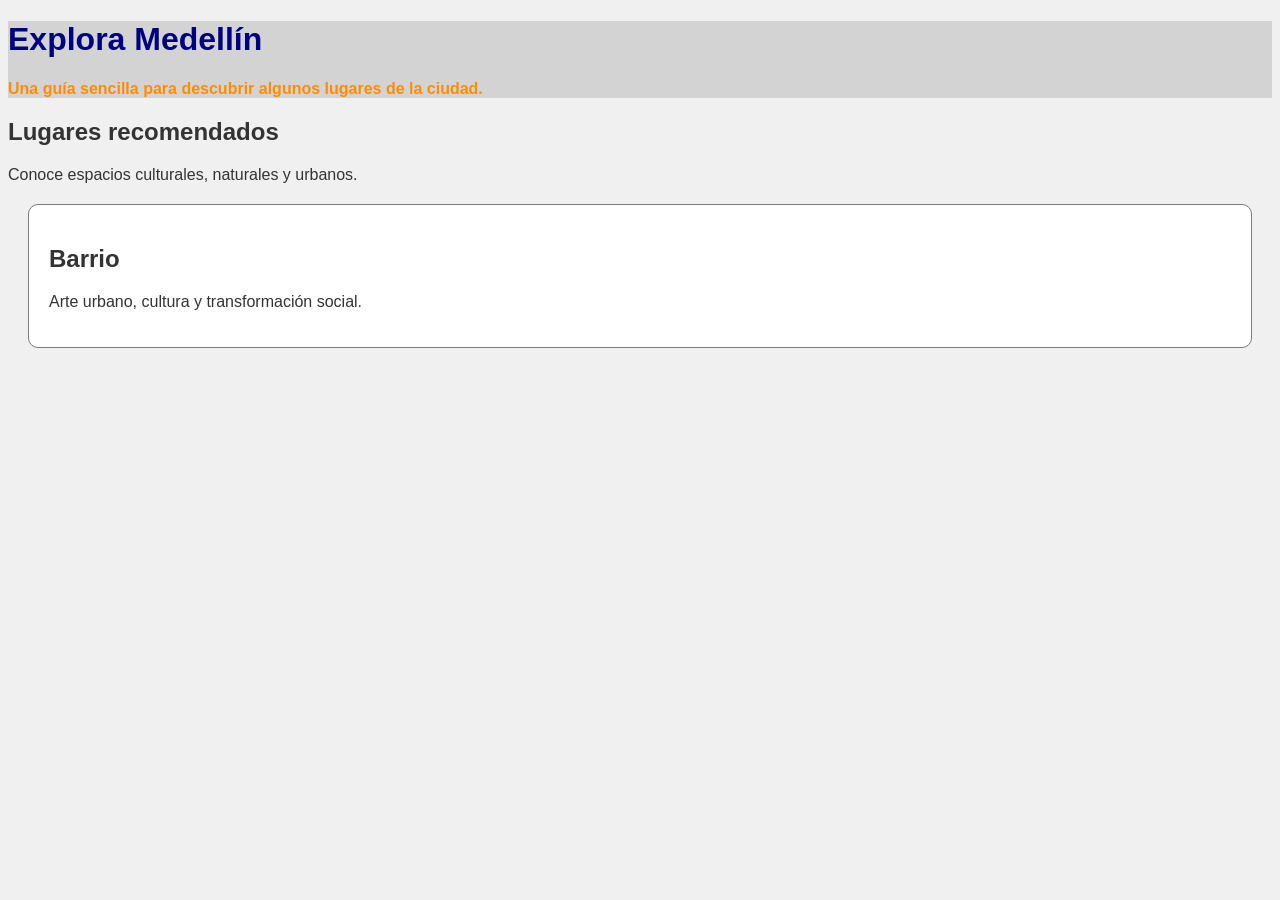
<file: Clase04/index.html>
<!DOCTYPE html>
<html lang="es">

<head>
    <meta charset="UTF-8">
    <meta name="viewport" content="width=device-width, initial-scale=1.0">
    <title>Explora Medellín</title>
    <link rel="stylesheet" href="estilos.css">
</head>

<body>
    <header id="encabezado-principal">
        <h1>Explora Medellín</h1>
        <p class="destacado">Una guía sencilla para descubrir algunos lugares de la ciudad.</p>
    </header>

    <main>
        <section>
            <h2>Lugares recomendados</h2>
            <p>Conoce espacios culturales, naturales y urbanos.</p>
        </section>
        <section class="tarjeta">
            <h2>Barrio</h2>
            <p>Arte urbano, cultura y transformación social.</p>
        </section>
    </main>
</body>

</html>
</file>
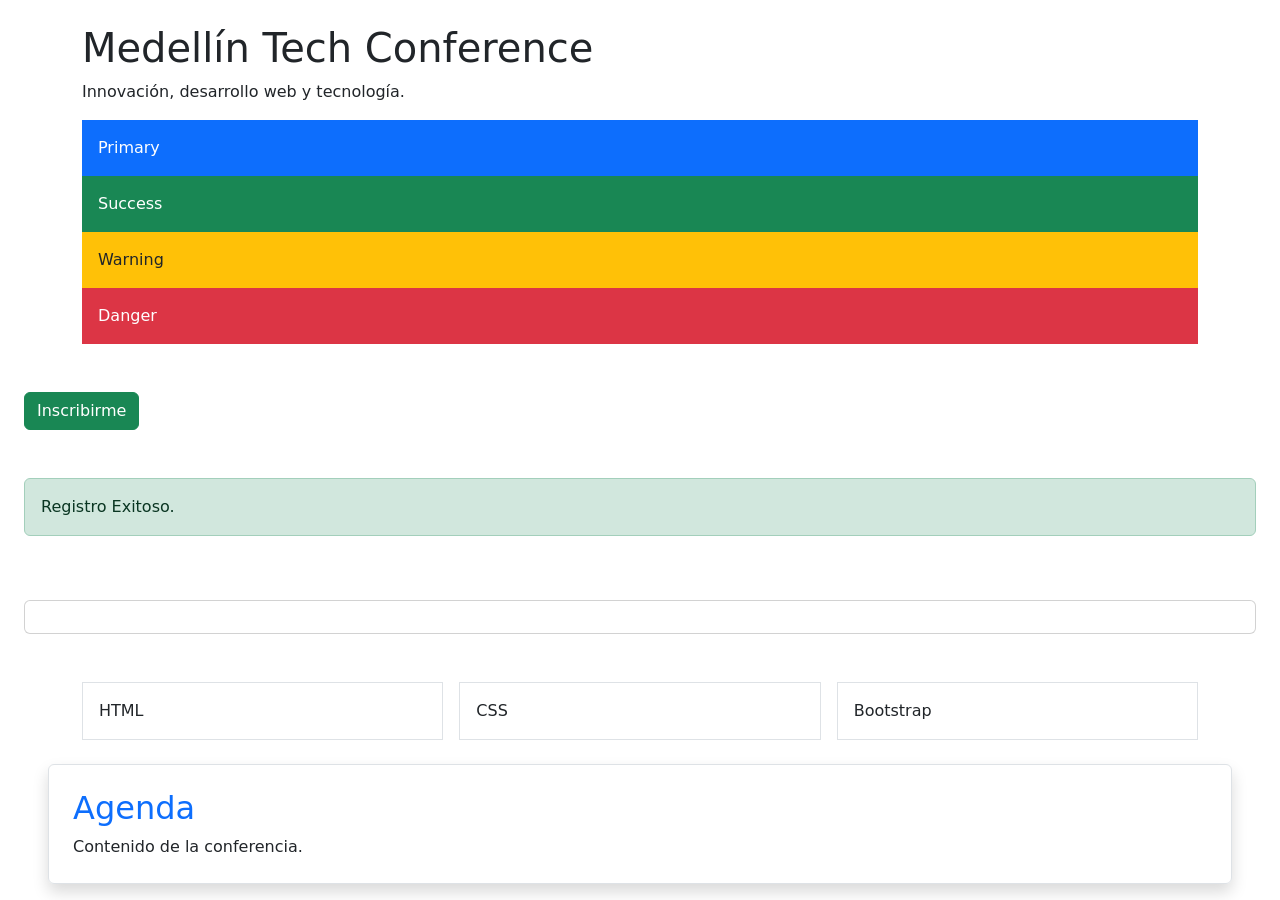
<file: Clase06/index.html>
<!DOCTYPE html>
<html lang="es">

<head>
    <meta charset="UTF-8">
    <meta name="viewport" content="width=device-width, initial-scale=1.0">
    <title>Medellín Tech Conference</title>
    <link href="https://cdn.jsdelivr.net/npm/bootstrap@5.3.8/dist/css/bootstrap.min.css" rel="stylesheet"
        integrity="sha384-sRIl4kxILFvY47J16cr9ZwB07vP4J8+LH7qKQnuqkuIAvNWLzeN8tE5YBujZqJLB" crossorigin="anonymous">
</head>

<body>
    <div class="container py-4">
        <h1>Medellín Tech Conference</h1>
        <p>Innovación, desarrollo web y tecnología.</p>
        <div class="bg-primary text-white p-3">Primary</div>
        <div class="bg-success text-white p-3">Success</div>
        <div class="bg-warning text-dark p-3">Warning</div>
        <div class="bg-danger text-white p-3">Danger</div>
    </div>

    <div class="p-4">
        <button class="btn btn-success">Inscribirme</button>
    </div>

    <div class="p-4">
        <div class="alert alert-success" role="alert">
            Registro Exitoso.
        </div>
    </div>

    <div class="p-4">
        <div class="card h-100">
            <div class="card-body">
                
            </div>
        </div>
    </div>

    <div class="container my-4">
        <div class="row g-3">
            <div class="col-12 col-md-4">
                <div class="border p-3">HTML</div>
            </div>
            <div class="col-12 col-md-4">
                <div class="border p-3">CSS</div>
            </div>
            <div class="col-12 col-md-4">
                <div class="border p-3">Bootstrap</div>
            </div>
        </div>
    </div>

    <!--
    p = padding.
    m = margin.
    t = top.
    b = bottom.
    s = start.
    e = end.
    x = eje horizontal.
    y = eje vertical.
    0 a 5 = escalas de espacio predefinidas.
    -->

    <div class="p-4 mx-5 border shadow rounded">
        <h2 class="text-primary">Agenda</h2>
        <p class="mb-0">Contenido de la conferencia.</p>
    </div>

    <script src="https://cdn.jsdelivr.net/npm/bootstrap@5.3.8/dist/js/bootstrap.bundle.min.js"
        integrity="sha384-FKyoEForCGlyvwx9Hj09JcYn3nv7wiPVlz7YYwJrWVcXK/BmnVDxM+D2scQbITxI"
        crossorigin="anonymous"></script>
</body>

</html>
</file>
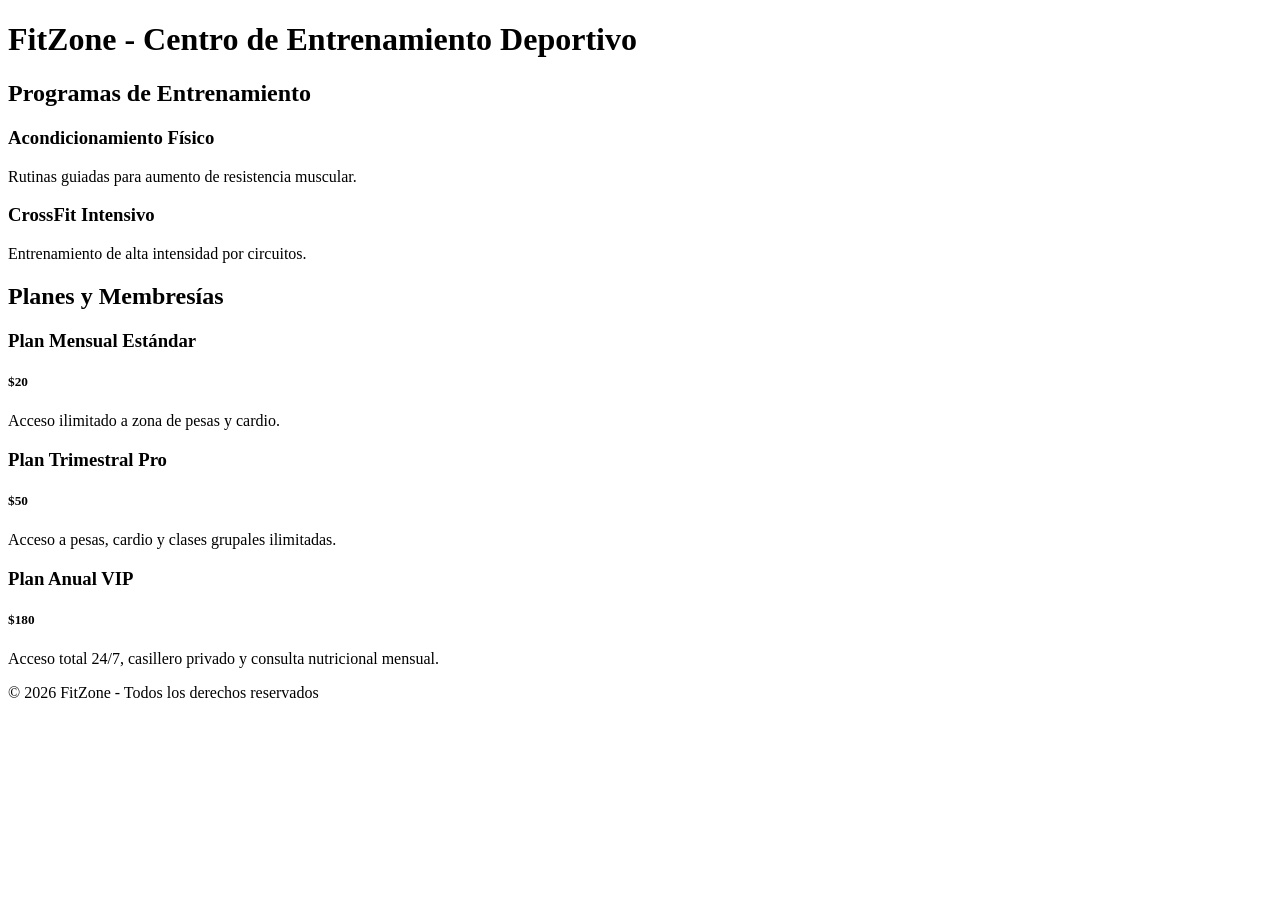
<file: Parcial/index.html>
<!DOCTYPE html>
<html lang="es">

<head>
    <meta charset="UTF-8">
    <meta name="viewport" content="width=device-width, initial-scale=1.0">
    <title>HTML Parcial - Esteban Pérez Garzón</title>
</head>

<body>
    <!-- HTML: plantee la jerarquía de encabezados y secciones para la solución. -->
    <header>
        <h1>FitZone - Centro de Entrenamiento Deportivo</h1>
    </header>



    <main>

        <section id="programas">
            <h2>Programas de Entrenamiento</h2>

            <article class="programa">
                <h3>Acondicionamiento Físico</h3>
                <p>Rutinas guiadas para aumento de resistencia muscular.</p>
            </article>

            <article class="programa">
                <h3>CrossFit Intensivo</h3>
                <p>Entrenamiento de alta intensidad por circuitos.</p>
            </article>
        </section>

        <section id="planes">
            <h2>Planes y Membresías</h2>

            <article class="plan">
                <h3>Plan Mensual Estándar</h3>
                <h5>$20</h5>
                <p>Acceso ilimitado a zona de pesas y cardio.</p>
            </article>

            <article class="plan">
                <h3>Plan Trimestral Pro</h3>
                <h5>$50</h5>
                <p>Acceso a pesas, cardio y clases grupales ilimitadas.</p>
            </article>

            <article class="plan">
                <h3>Plan Anual VIP</h3>
                <h5>$180</h5>
                <p>Acceso total 24/7, casillero privado y consulta nutricional mensual.</p>
            </article>
        </section>

    </main>



    <footer>
        <p>&copy; 2026 FitZone - Todos los derechos reservados</p>
    </footer>
</body>

</html>
</file>
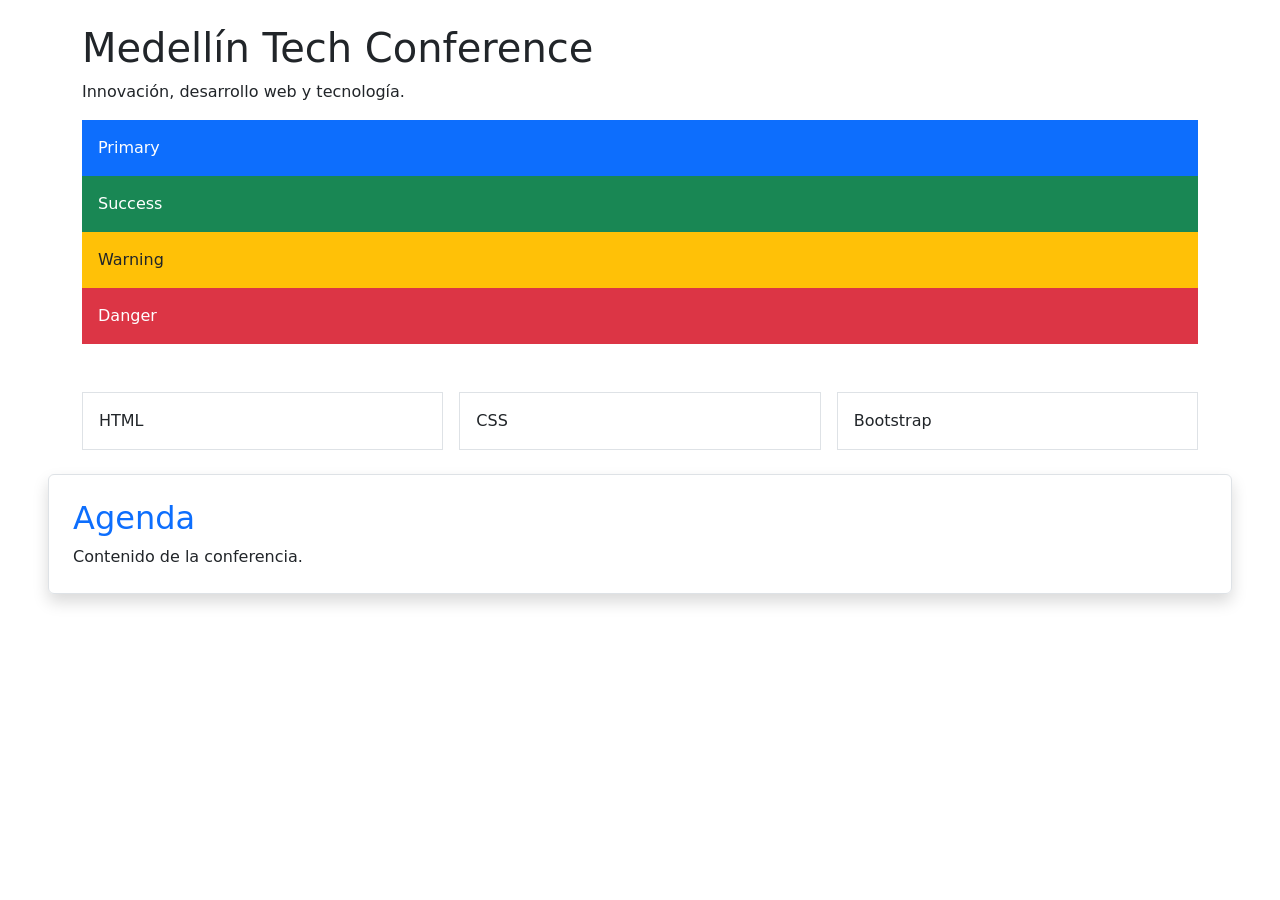
<file: Clase05/Bootstrap/index.html>
<!DOCTYPE html>
<html lang="es">

<head>
    <meta charset="UTF-8">
    <meta name="viewport" content="width=device-width, initial-scale=1.0">
    <title>Medellín Tech Conference</title>
    <link href="https://cdn.jsdelivr.net/npm/bootstrap@5.3.8/dist/css/bootstrap.min.css" rel="stylesheet"
        integrity="sha384-sRIl4kxILFvY47J16cr9ZwB07vP4J8+LH7qKQnuqkuIAvNWLzeN8tE5YBujZqJLB" crossorigin="anonymous">
</head>

<body>
    <div class="container py-4">
        <h1>Medellín Tech Conference</h1>
        <p>Innovación, desarrollo web y tecnología.</p>
        <div class="bg-primary text-white p-3">Primary</div>
        <div class="bg-success text-white p-3">Success</div>
        <div class="bg-warning text-dark p-3">Warning</div>
        <div class="bg-danger text-white p-3">Danger</div>
    </div>

    <div class="container my-4">
        <div class="row g-3">
            <div class="col-12 col-md-4">
                <div class="border p-3">HTML</div>
            </div>
            <div class="col-12 col-md-4">
                <div class="border p-3">CSS</div>
            </div>
            <div class="col-12 col-md-4">
                <div class="border p-3">Bootstrap</div>
            </div>
        </div>
    </div>

    <!--
    p = padding.
    m = margin.
    t = top.
    b = bottom.
    s = start.
    e = end.
    x = eje horizontal.
    y = eje vertical.
    0 a 5 = escalas de espacio predefinidas.
    -->

    <div class="p-4 mx-5 border shadow rounded">
        <h2 class="text-primary">Agenda</h2>
        <p class="mb-0">Contenido de la conferencia.</p>
    </div>

    <script src="https://cdn.jsdelivr.net/npm/bootstrap@5.3.8/dist/js/bootstrap.bundle.min.js"
        integrity="sha384-FKyoEForCGlyvwx9Hj09JcYn3nv7wiPVlz7YYwJrWVcXK/BmnVDxM+D2scQbITxI"
        crossorigin="anonymous"></script>
</body>

</html>
</file>
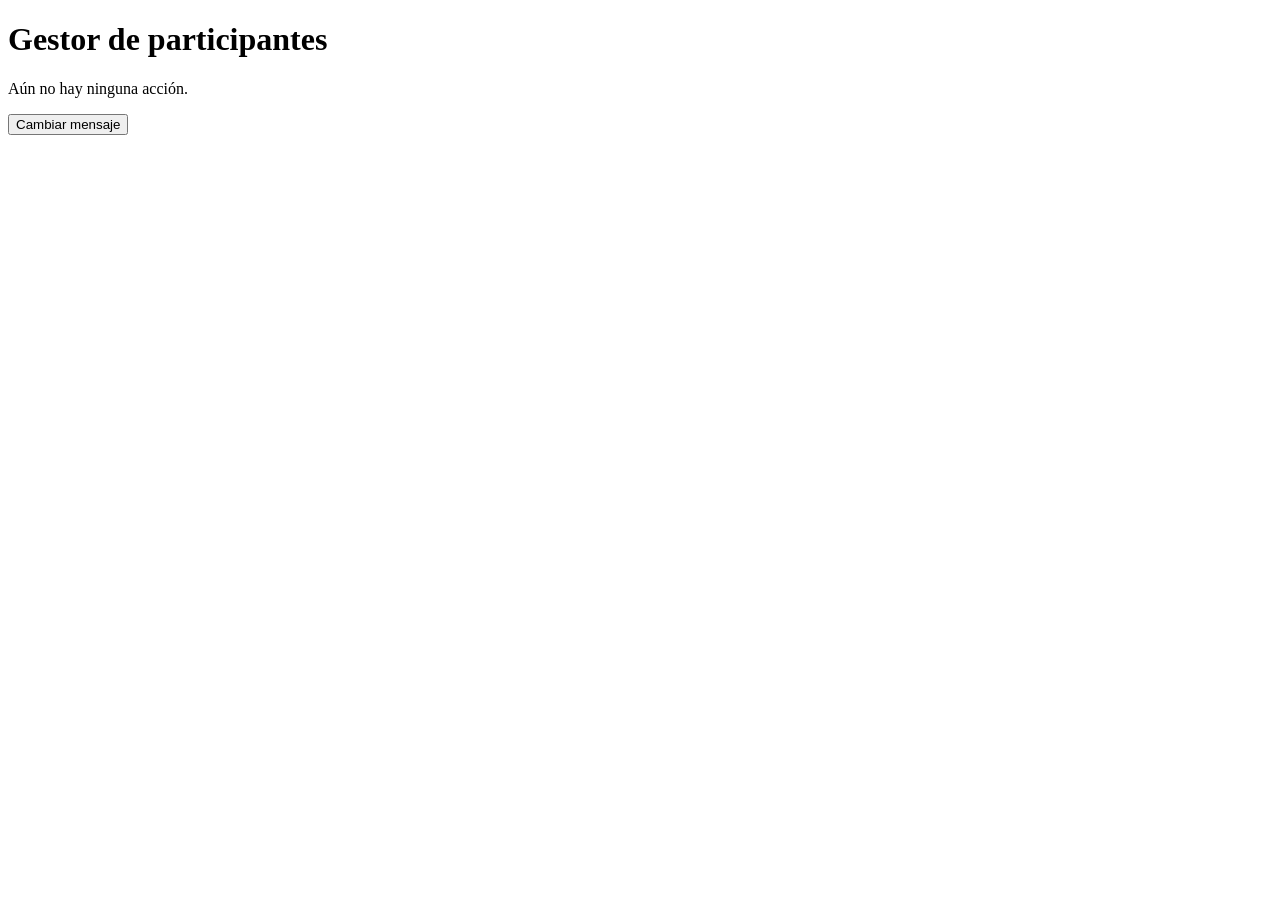
<file: Clase06/js/index.html>
<!DOCTYPE html>
<html lang="es">

<head>
    <meta charset="UTF-8">
    <meta name="viewport" content="width=device-width, initial-scale=1.0">
    <title>Gestor de participantes</title>
</head>

<body>
    <h1>Gestor de participantes</h1>
    <p id="mensaje">Aún no hay ninguna acción.</p>
    <button id="btnCambiar">Cambiar mensaje</button>

    <div id="listaParticipantes"></div>

    <script src="script.js"></script>
</body>

</html>
</file>
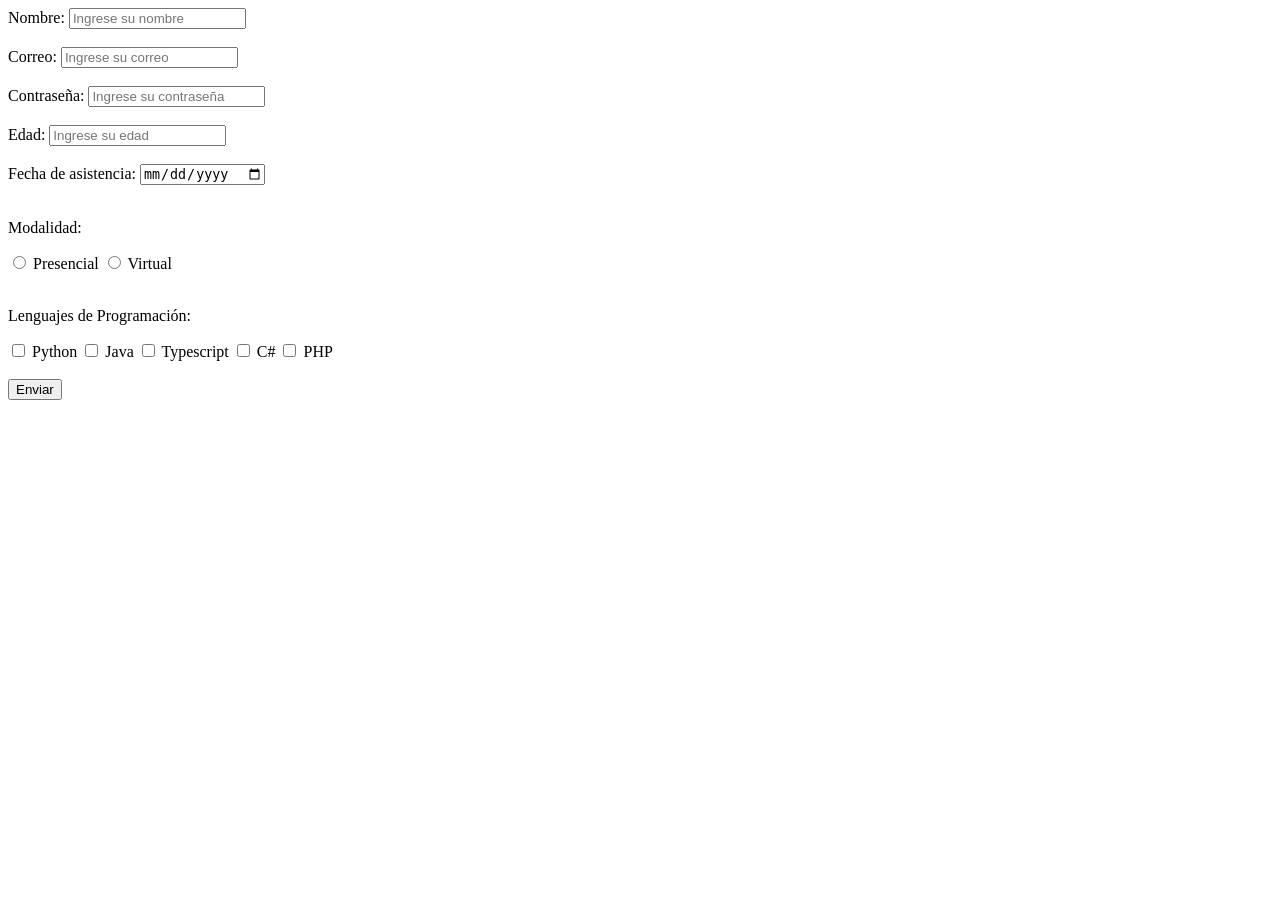
<file: Clase03/formulario.html>
<!DOCTYPE html>
<html lang="en">

<head>
    <meta charset="UTF-8">
    <meta name="viewport" content="width=device-width, initial-scale=1.0">
    <title>Formulario</title>
</head>

<body>
    <form>
        <label for="nombre">Nombre:</label>
        <input type="text" id="nombre" name="nombre" placeholder="Ingrese su nombre"><br><br>

        <label for="correo">Correo:</label>
        <input type="email" id="correo" name="correo" placeholder="Ingrese su correo"><br><br>

        <label for="clave">Contraseña:</label>
        <input type="password" id="clave" name="clave" placeholder="Ingrese su contraseña" required><br><br>

        <label for="edad">Edad:</label>
        <input type="number" id="edad" name="edad" placeholder="Ingrese su edad"><br><br>

        <label for="fecha">Fecha de asistencia:</label>
        <input type="date" id="fecha" name="fecha" placeholder="Seleccione una fecha"><br><br>

        <p>Modalidad:</p>
        <input type="radio" id="presencial" name="modalidad" value="presencial">
        <label for="presencial">Presencial</label>
        <input type="radio" id="virtual" name="modalidad" value="virtual">
        <label for="virtual">Virtual</label><br><br>

        <p>Lenguajes de Programación:</p>
        <input type="checkbox" id="python" name="lenguajes" value="python">
        <label for="python">Python</label>
        <input type="checkbox" id="java" name="lenguajes" value="java">
        <label for="java">Java</label>
        <input type="checkbox" id="typescript" name="lenguajes" value="typescript">
        <label for="typescript">Typescript</label>
        <input type="checkbox" id="c#" name="lenguajes" value="c#">
        <label for="c#">C#</label>
        <input type="checkbox" id="php" name="lenguajes" value="php">
        <label for="php">PHP</label><br><br>

        <button type="submit">Enviar</button>
    </form>
</body>

</html>
</file>
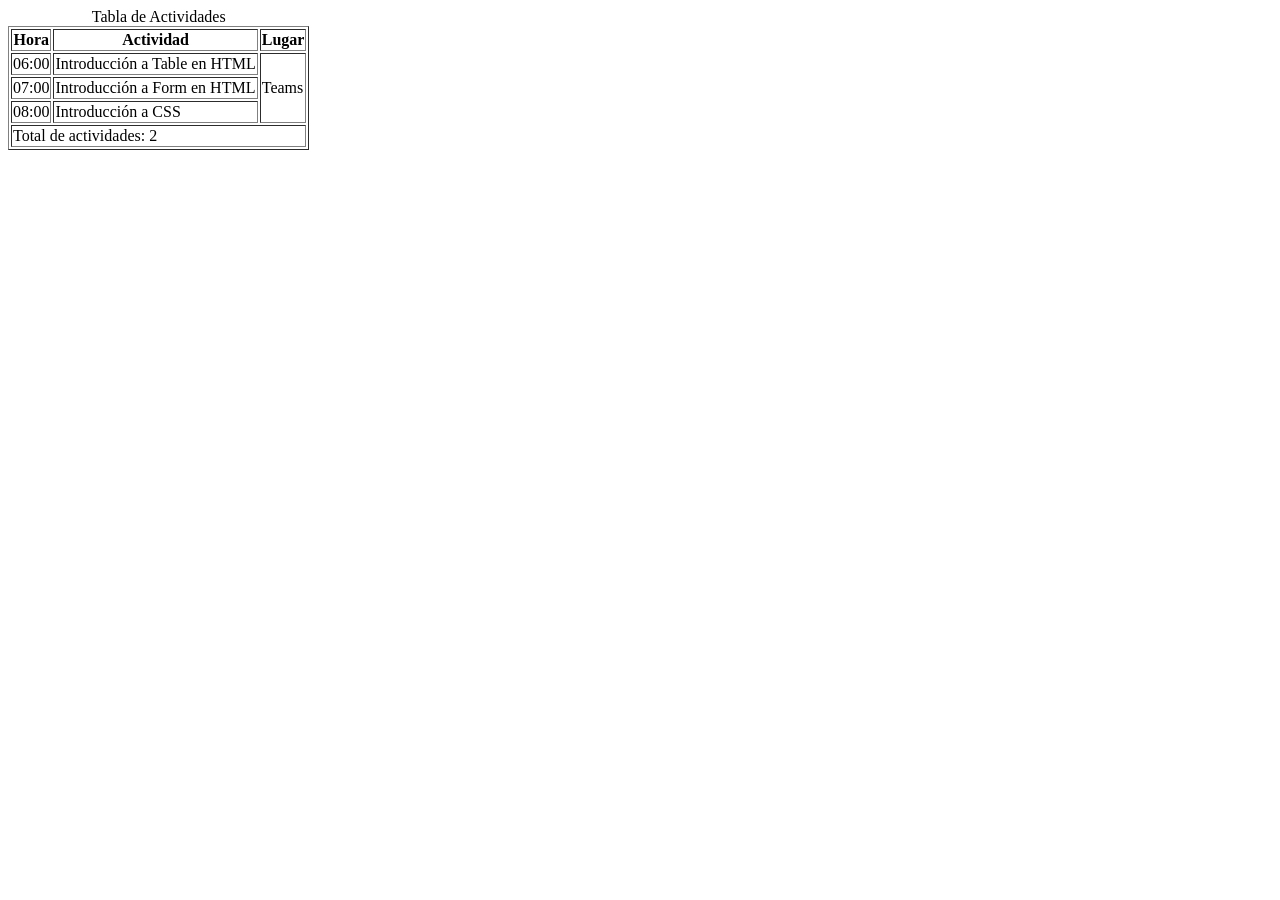
<file: Clase03/tabla.html>
<!DOCTYPE html>
<html lang="es">

<head>
    <meta charset="UTF-8">
    <meta name="viewport" content="width=device-width, initial-scale=1.0">
    <title>Tabla</title>
</head>

<body>
    <table border="1">
        <caption>Tabla de Actividades</caption>

        <!-- Encabezado de la tabla -->
        <thead>
            <tr>
                <th>Hora</th>
                <th>Actividad</th>
                <th>Lugar</th>
            </tr>
        </thead>

        <!-- Cuerpo de la tabla -->
        <tbody>
            <tr>
                <td>06:00</td>
                <td>Introducción a Table en HTML</td>
                <td rowspan="3">Teams</td>
            </tr>
            <tr>
                <td>07:00</td>
                <td>Introducción a Form en HTML</td>
            </tr>
            <tr>
                <td>08:00</td>
                <td>Introducción a CSS</td>
            </tr>
        </tbody>

        <!-- Pie de la tabla -->
        <tfoot>
            <tr>
                <td colspan="3">Total de actividades: 2</td>
            </tr>
        </tfoot>
    </table>
</body>

</html>
</file>
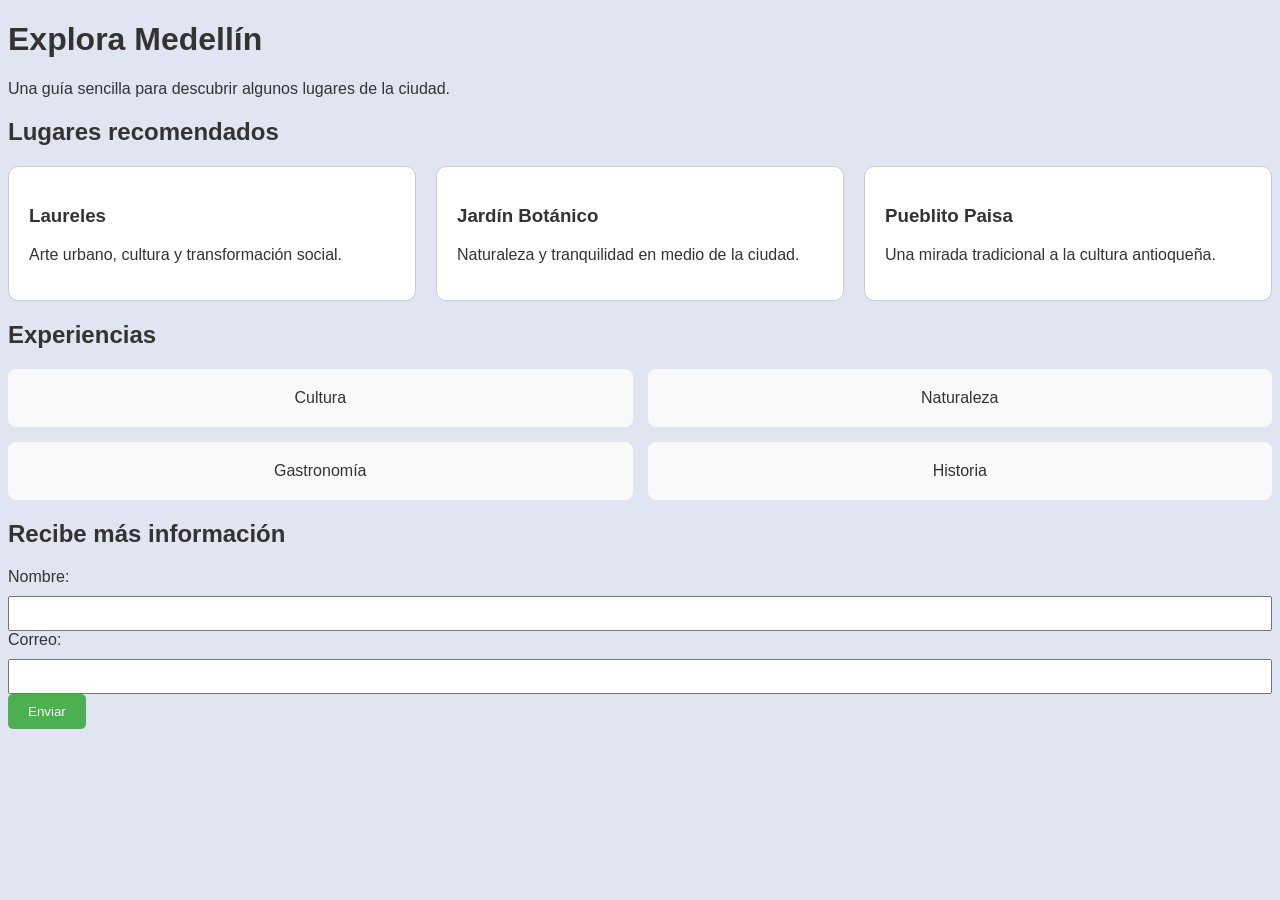
<file: Clase04/flex_grid.html>
<!DOCTYPE html>
<html lang="es">

<head>
    <meta charset="UTF-8">
    <meta name="viewport" content="width=device-width, initial-scale=1.0">
    <title>Explora Medellín</title>
    <link rel="stylesheet" href="flex_grid.css">
</head>

<body>
    <header id="encabezado-principal">
        <h1>Explora Medellín</h1>
        <p class="destacado">Una guía sencilla para descubrir algunos lugares de la ciudad.</p>
    </header>

    <main>
        <section>
            <h2>Lugares recomendados</h2>

            <div class="contenedor-tarjetas">
                <article class="tarjeta">
                    <h3>Laureles</h3>
                    <p>Arte urbano, cultura y transformación social.</p>
                </article>

                <article class="tarjeta">
                    <h3>Jardín Botánico</h3>
                    <p>Naturaleza y tranquilidad en medio de la ciudad.</p>
                </article>

                <article class="tarjeta">
                    <h3>Pueblito Paisa</h3>
                    <p>Una mirada tradicional a la cultura antioqueña.</p>
                </article>
            </div>
        </section>
        <section>
            <h2>Experiencias</h2>
            <div class="galeria">
                <div class="experiencia">Cultura</div>
                <div class="experiencia">Naturaleza</div>
                <div class="experiencia">Gastronomía</div>
                <div class="experiencia">Historia</div>
            </div>
        </section>
        <section class="contacto">
            <h2>Recibe más información</h2>
            <form>
                <label for="nombre">Nombre:</label>
                <input type="text" id="nombre" name="nombre">

                <label for="correo">Correo:</label>
                <input type="email" id="correo" name="correo">

                <button type="submit">Enviar</button>
            </form>
        </section>
    </main>
</body>

</html>
</file>
<file: Clase04/estilos.css>
body {
  font-family: Arial, sans-serif;
  background-color: #f0f0f0;
  color: #333;
}

h1 {
  color: navy;
}

.destacado {
  color: darkorange;
  font-weight: bold;
}

#encabezado-principal {
  background-color: lightgray;
}

.tarjeta {
  background-color: white;
  padding: 20px;
  margin: 20px;
  border: 1px solid #7c7b7b;
  border-radius: 10px;
}
</file>
<file: Clase04/flex_grid.css>
body {
  font-family: Arial, sans-serif;
  background-color: #e1e5f1;
  color: #333;
}

.contenedor-tarjetas {
  display: flex;
  gap: 20px;
  justify-content: center;
}

.tarjeta {
    flex: 1;
    background-color: white;
    padding: 20px;
    border: 1px solid #ccc;
    border-radius: 10px;
}

.galeria {
    display: grid;
    grid-template-columns: repeat(2, 1fr);
    gap: 15px;
}

.experiencia {
    background-color: #f9f9f9;
    padding: 20px;
    text-align: center;
    border-radius: 8px;
}

.contacto label {
    display: block;
    margin-bottom: 10px;
}

input[type="text"],
input[type="email"] {
    width: 100%;
    padding: 8px;
    box-sizing: border-box;
}

button {
    background-color: #4caf50;
    color: white;
    padding: 10px 20px;
    border: none;
    border-radius: 5px;
    cursor: pointer;
    transition: 0.3s;
}

button:hover {
    background-color: #428f46;
    transform: scale(1.05);
}
</file>
